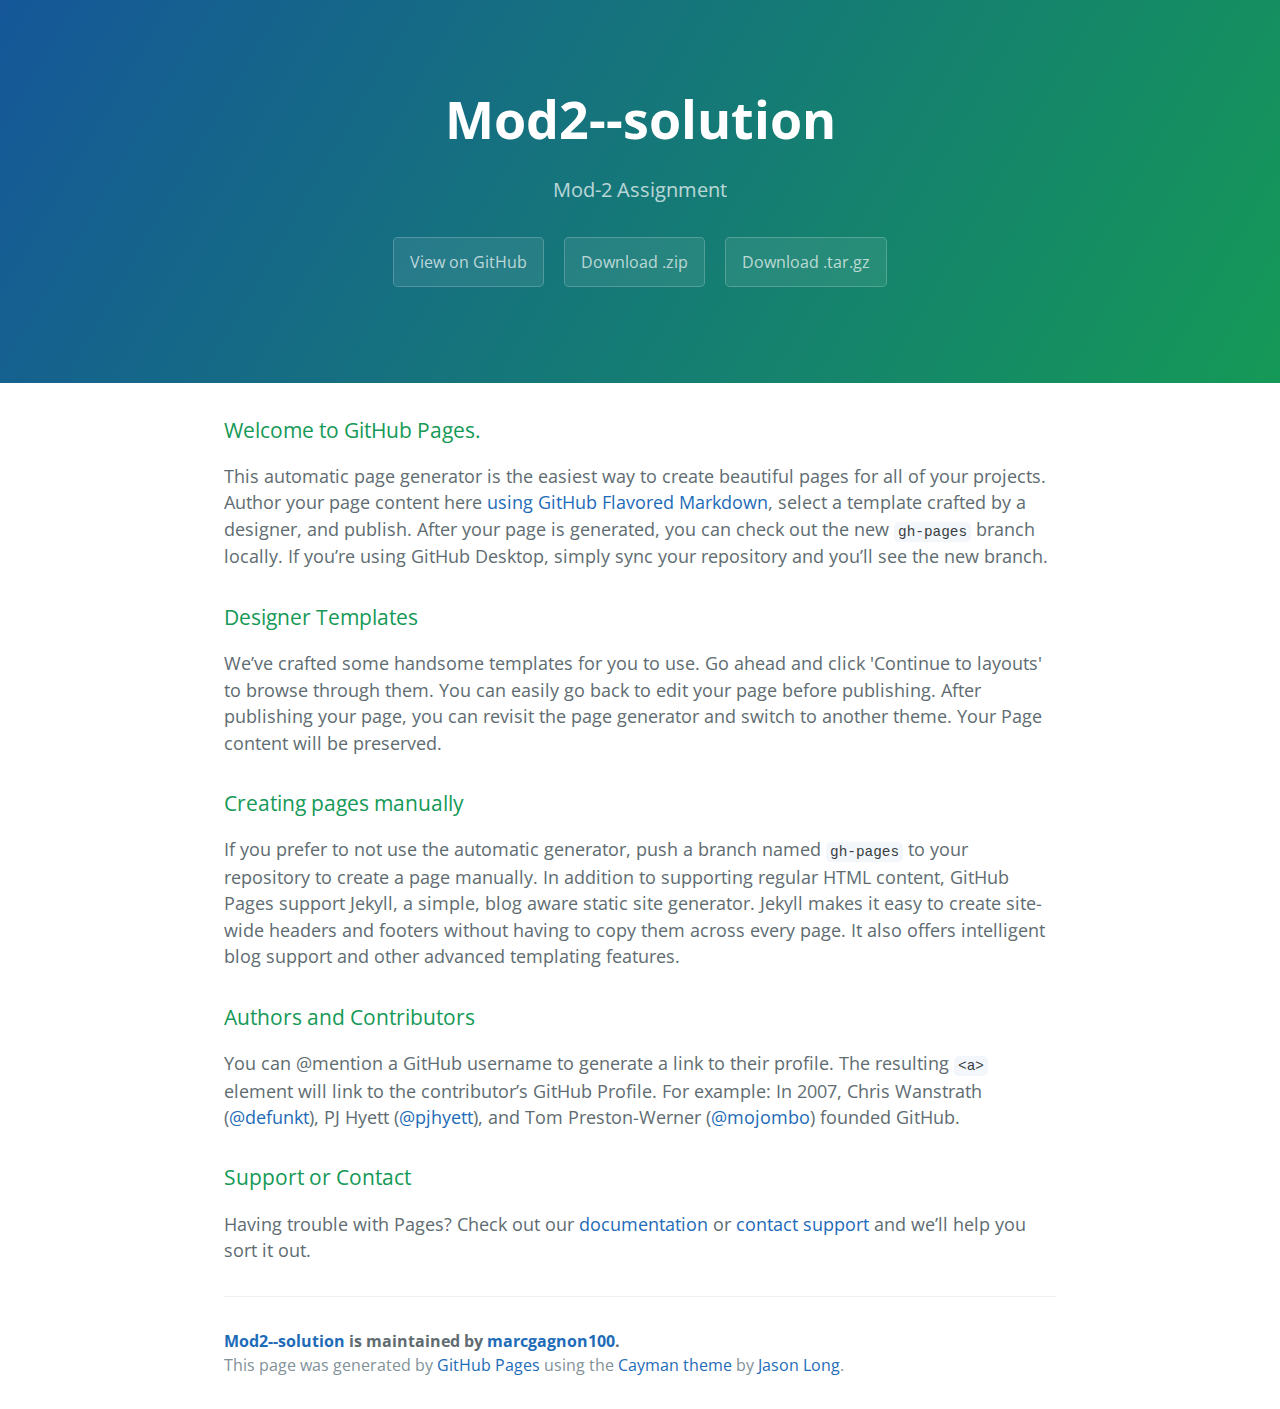
<file: index.html>
<!DOCTYPE html>
<html lang="en-us">
  <head>
    <meta charset="UTF-8">
    <title>Mod2--solution by marcgagnon100</title>
    <meta name="viewport" content="width=device-width, initial-scale=1">
    <link rel="stylesheet" type="text/css" href="stylesheets/normalize.css" media="screen">
    <link href='https://fonts.googleapis.com/css?family=Open+Sans:400,700' rel='stylesheet' type='text/css'>
    <link rel="stylesheet" type="text/css" href="stylesheets/stylesheet.css" media="screen">
    <link rel="stylesheet" type="text/css" href="stylesheets/github-light.css" media="screen">
  </head>
  <body>
    <section class="page-header">
      <h1 class="project-name">Mod2--solution</h1>
      <h2 class="project-tagline">Mod-2 Assignment</h2>
      <a href="https://github.com/marcgagnon100/Mod2--Solution" class="btn">View on GitHub</a>
      <a href="https://github.com/marcgagnon100/Mod2--Solution/zipball/master" class="btn">Download .zip</a>
      <a href="https://github.com/marcgagnon100/Mod2--Solution/tarball/master" class="btn">Download .tar.gz</a>
    </section>

    <section class="main-content">
      <h3>
<a id="welcome-to-github-pages" class="anchor" href="#welcome-to-github-pages" aria-hidden="true"><span aria-hidden="true" class="octicon octicon-link"></span></a>Welcome to GitHub Pages.</h3>

<p>This automatic page generator is the easiest way to create beautiful pages for all of your projects. Author your page content here <a href="https://guides.github.com/features/mastering-markdown/">using GitHub Flavored Markdown</a>, select a template crafted by a designer, and publish. After your page is generated, you can check out the new <code>gh-pages</code> branch locally. If you’re using GitHub Desktop, simply sync your repository and you’ll see the new branch.</p>

<h3>
<a id="designer-templates" class="anchor" href="#designer-templates" aria-hidden="true"><span aria-hidden="true" class="octicon octicon-link"></span></a>Designer Templates</h3>

<p>We’ve crafted some handsome templates for you to use. Go ahead and click 'Continue to layouts' to browse through them. You can easily go back to edit your page before publishing. After publishing your page, you can revisit the page generator and switch to another theme. Your Page content will be preserved.</p>

<h3>
<a id="creating-pages-manually" class="anchor" href="#creating-pages-manually" aria-hidden="true"><span aria-hidden="true" class="octicon octicon-link"></span></a>Creating pages manually</h3>

<p>If you prefer to not use the automatic generator, push a branch named <code>gh-pages</code> to your repository to create a page manually. In addition to supporting regular HTML content, GitHub Pages support Jekyll, a simple, blog aware static site generator. Jekyll makes it easy to create site-wide headers and footers without having to copy them across every page. It also offers intelligent blog support and other advanced templating features.</p>

<h3>
<a id="authors-and-contributors" class="anchor" href="#authors-and-contributors" aria-hidden="true"><span aria-hidden="true" class="octicon octicon-link"></span></a>Authors and Contributors</h3>

<p>You can @mention a GitHub username to generate a link to their profile. The resulting <code>&lt;a&gt;</code> element will link to the contributor’s GitHub Profile. For example: In 2007, Chris Wanstrath (<a href="https://github.com/defunkt" class="user-mention">@defunkt</a>), PJ Hyett (<a href="https://github.com/pjhyett" class="user-mention">@pjhyett</a>), and Tom Preston-Werner (<a href="https://github.com/mojombo" class="user-mention">@mojombo</a>) founded GitHub.</p>

<h3>
<a id="support-or-contact" class="anchor" href="#support-or-contact" aria-hidden="true"><span aria-hidden="true" class="octicon octicon-link"></span></a>Support or Contact</h3>

<p>Having trouble with Pages? Check out our <a href="https://help.github.com/pages">documentation</a> or <a href="https://github.com/contact">contact support</a> and we’ll help you sort it out.</p>

      <footer class="site-footer">
        <span class="site-footer-owner"><a href="https://github.com/marcgagnon100/Mod2--Solution">Mod2--solution</a> is maintained by <a href="https://github.com/marcgagnon100">marcgagnon100</a>.</span>

        <span class="site-footer-credits">This page was generated by <a href="https://pages.github.com">GitHub Pages</a> using the <a href="https://github.com/jasonlong/cayman-theme">Cayman theme</a> by <a href="https://twitter.com/jasonlong">Jason Long</a>.</span>
      </footer>

    </section>

  
  </body>
</html>
</file>
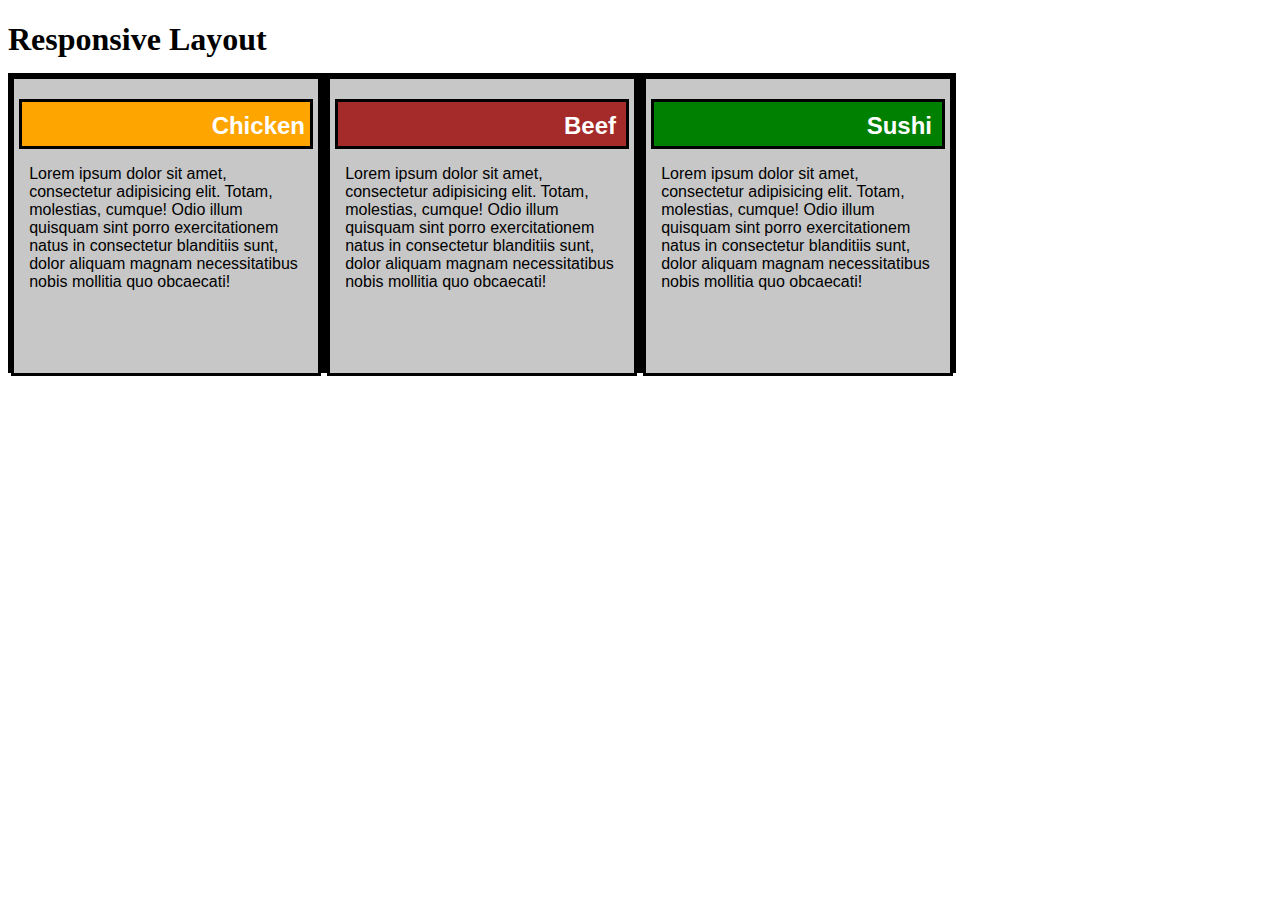
<file: site/index.html>
<!DOCTYPE html>
<html>
<head>
<meta charset="utf-8">
<meta name="viewport" content="width=device-width, initial-scale=1">
<link rel="stylesheet" type="text/css" href="css\mystyles.css">
<title>Responsive Layout</title>
</head>
<body>
<h1>Responsive Layout</h1>

<div class="row">
  <div class="col-lg-3 col-md-6">
     <div class="section">                    
      <h2 class="chicken">Chicken</h2>
      <p>Lorem ipsum dolor sit amet, consectetur adipisicing elit. Totam, molestias, cumque! Odio illum quisquam sint porro exercitationem natus in consectetur blanditiis sunt, dolor aliquam magnam necessitatibus nobis mollitia quo obcaecati!</p>
     </div>
  </div>
  <div class="col-lg-3 col-md-6">
     <div class="section">                    
      <h2 class="beef">Beef</h2>
      <p>Lorem ipsum dolor sit amet, consectetur adipisicing elit. Totam, molestias, cumque! Odio illum quisquam sint porro exercitationem natus in consectetur blanditiis sunt, dolor aliquam magnam necessitatibus nobis mollitia quo obcaecati!</p>
     </div>
  </div>
  <div class="col-lg-3 col-md-6">
     <div class="section"> 
	  <h2 class="sushi">Sushi</h2>
      <p>Lorem ipsum dolor sit amet, consectetur adipisicing elit. Totam, molestias, cumque! Odio illum quisquam sint porro exercitationem natus in consectetur blanditiis sunt, dolor aliquam magnam necessitatibus nobis mollitia quo obcaecati!</p>
     </div>
  </div>
</div>
</body>
</html>
</file>
<file: stylesheets/stylesheet.css>
* {
  box-sizing: border-box; }

body {
  padding: 0;
  margin: 0;
  font-family: "Open Sans", "Helvetica Neue", Helvetica, Arial, sans-serif;
  font-size: 16px;
  line-height: 1.5;
  color: #606c71; }

a {
  color: #1e6bb8;
  text-decoration: none; }
  a:hover {
    text-decoration: underline; }

.btn {
  display: inline-block;
  margin-bottom: 1rem;
  color: rgba(255, 255, 255, 0.7);
  background-color: rgba(255, 255, 255, 0.08);
  border-color: rgba(255, 255, 255, 0.2);
  border-style: solid;
  border-width: 1px;
  border-radius: 0.3rem;
  transition: color 0.2s, background-color 0.2s, border-color 0.2s; }
  .btn + .btn {
    margin-left: 1rem; }

.btn:hover {
  color: rgba(255, 255, 255, 0.8);
  text-decoration: none;
  background-color: rgba(255, 255, 255, 0.2);
  border-color: rgba(255, 255, 255, 0.3); }

@media screen and (min-width: 64em) {
  .btn {
    padding: 0.75rem 1rem; } }

@media screen and (min-width: 42em) and (max-width: 64em) {
  .btn {
    padding: 0.6rem 0.9rem;
    font-size: 0.9rem; } }

@media screen and (max-width: 42em) {
  .btn {
    display: block;
    width: 100%;
    padding: 0.75rem;
    font-size: 0.9rem; }
    .btn + .btn {
      margin-top: 1rem;
      margin-left: 0; } }

.page-header {
  color: #fff;
  text-align: center;
  background-color: #159957;
  background-image: linear-gradient(120deg, #155799, #159957); }

@media screen and (min-width: 64em) {
  .page-header {
    padding: 5rem 6rem; } }

@media screen and (min-width: 42em) and (max-width: 64em) {
  .page-header {
    padding: 3rem 4rem; } }

@media screen and (max-width: 42em) {
  .page-header {
    padding: 2rem 1rem; } }

.project-name {
  margin-top: 0;
  margin-bottom: 0.1rem; }

@media screen and (min-width: 64em) {
  .project-name {
    font-size: 3.25rem; } }

@media screen and (min-width: 42em) and (max-width: 64em) {
  .project-name {
    font-size: 2.25rem; } }

@media screen and (max-width: 42em) {
  .project-name {
    font-size: 1.75rem; } }

.project-tagline {
  margin-bottom: 2rem;
  font-weight: normal;
  opacity: 0.7; }

@media screen and (min-width: 64em) {
  .project-tagline {
    font-size: 1.25rem; } }

@media screen and (min-width: 42em) and (max-width: 64em) {
  .project-tagline {
    font-size: 1.15rem; } }

@media screen and (max-width: 42em) {
  .project-tagline {
    font-size: 1rem; } }

.main-content :first-child {
  margin-top: 0; }
.main-content img {
  max-width: 100%; }
.main-content h1, .main-content h2, .main-content h3, .main-content h4, .main-content h5, .main-content h6 {
  margin-top: 2rem;
  margin-bottom: 1rem;
  font-weight: normal;
  color: #159957; }
.main-content p {
  margin-bottom: 1em; }
.main-content code {
  padding: 2px 4px;
  font-family: Consolas, "Liberation Mono", Menlo, Courier, monospace;
  font-size: 0.9rem;
  color: #383e41;
  background-color: #f3f6fa;
  border-radius: 0.3rem; }
.main-content pre {
  padding: 0.8rem;
  margin-top: 0;
  margin-bottom: 1rem;
  font: 1rem Consolas, "Liberation Mono", Menlo, Courier, monospace;
  color: #567482;
  word-wrap: normal;
  background-color: #f3f6fa;
  border: solid 1px #dce6f0;
  border-radius: 0.3rem; }
  .main-content pre > code {
    padding: 0;
    margin: 0;
    font-size: 0.9rem;
    color: #567482;
    word-break: normal;
    white-space: pre;
    background: transparent;
    border: 0; }
.main-content .highlight {
  margin-bottom: 1rem; }
  .main-content .highlight pre {
    margin-bottom: 0;
    word-break: normal; }
.main-content .highlight pre, .main-content pre {
  padding: 0.8rem;
  overflow: auto;
  font-size: 0.9rem;
  line-height: 1.45;
  border-radius: 0.3rem; }
.main-content pre code, .main-content pre tt {
  display: inline;
  max-width: initial;
  padding: 0;
  margin: 0;
  overflow: initial;
  line-height: inherit;
  word-wrap: normal;
  background-color: transparent;
  border: 0; }
  .main-content pre code:before, .main-content pre code:after, .main-content pre tt:before, .main-content pre tt:after {
    content: normal; }
.main-content ul, .main-content ol {
  margin-top: 0; }
.main-content blockquote {
  padding: 0 1rem;
  margin-left: 0;
  color: #819198;
  border-left: 0.3rem solid #dce6f0; }
  .main-content blockquote > :first-child {
    margin-top: 0; }
  .main-content blockquote > :last-child {
    margin-bottom: 0; }
.main-content table {
  display: block;
  width: 100%;
  overflow: auto;
  word-break: normal;
  word-break: keep-all; }
  .main-content table th {
    font-weight: bold; }
  .main-content table th, .main-content table td {
    padding: 0.5rem 1rem;
    border: 1px solid #e9ebec; }
.main-content dl {
  padding: 0; }
  .main-content dl dt {
    padding: 0;
    margin-top: 1rem;
    font-size: 1rem;
    font-weight: bold; }
  .main-content dl dd {
    padding: 0;
    margin-bottom: 1rem; }
.main-content hr {
  height: 2px;
  padding: 0;
  margin: 1rem 0;
  background-color: #eff0f1;
  border: 0; }

@media screen and (min-width: 64em) {
  .main-content {
    max-width: 64rem;
    padding: 2rem 6rem;
    margin: 0 auto;
    font-size: 1.1rem; } }

@media screen and (min-width: 42em) and (max-width: 64em) {
  .main-content {
    padding: 2rem 4rem;
    font-size: 1.1rem; } }

@media screen and (max-width: 42em) {
  .main-content {
    padding: 2rem 1rem;
    font-size: 1rem; } }

.site-footer {
  padding-top: 2rem;
  margin-top: 2rem;
  border-top: solid 1px #eff0f1; }

.site-footer-owner {
  display: block;
  font-weight: bold; }

.site-footer-credits {
  color: #819198; }

@media screen and (min-width: 64em) {
  .site-footer {
    font-size: 1rem; } }

@media screen and (min-width: 42em) and (max-width: 64em) {
  .site-footer {
    font-size: 1rem; } }

@media screen and (max-width: 42em) {
  .site-footer {
    font-size: 0.9rem; } }
</file>
<file: stylesheets/github-light.css>
/*
The MIT License (MIT)

Copyright (c) 2016 GitHub, Inc.

Permission is hereby granted, free of charge, to any person obtaining a copy
of this software and associated documentation files (the "Software"), to deal
in the Software without restriction, including without limitation the rights
to use, copy, modify, merge, publish, distribute, sublicense, and/or sell
copies of the Software, and to permit persons to whom the Software is
furnished to do so, subject to the following conditions:

The above copyright notice and this permission notice shall be included in all
copies or substantial portions of the Software.

THE SOFTWARE IS PROVIDED "AS IS", WITHOUT WARRANTY OF ANY KIND, EXPRESS OR
IMPLIED, INCLUDING BUT NOT LIMITED TO THE WARRANTIES OF MERCHANTABILITY,
FITNESS FOR A PARTICULAR PURPOSE AND NONINFRINGEMENT. IN NO EVENT SHALL THE
AUTHORS OR COPYRIGHT HOLDERS BE LIABLE FOR ANY CLAIM, DAMAGES OR OTHER
LIABILITY, WHETHER IN AN ACTION OF CONTRACT, TORT OR OTHERWISE, ARISING FROM,
OUT OF OR IN CONNECTION WITH THE SOFTWARE OR THE USE OR OTHER DEALINGS IN THE
SOFTWARE.

*/

.pl-c /* comment */ {
  color: #969896;
}

.pl-c1 /* constant, variable.other.constant, support, meta.property-name, support.constant, support.variable, meta.module-reference, markup.raw, meta.diff.header */,
.pl-s .pl-v /* string variable */ {
  color: #0086b3;
}

.pl-e /* entity */,
.pl-en /* entity.name */ {
  color: #795da3;
}

.pl-smi /* variable.parameter.function, storage.modifier.package, storage.modifier.import, storage.type.java, variable.other */,
.pl-s .pl-s1 /* string source */ {
  color: #333;
}

.pl-ent /* entity.name.tag */ {
  color: #63a35c;
}

.pl-k /* keyword, storage, storage.type */ {
  color: #a71d5d;
}

.pl-s /* string */,
.pl-pds /* punctuation.definition.string, string.regexp.character-class */,
.pl-s .pl-pse .pl-s1 /* string punctuation.section.embedded source */,
.pl-sr /* string.regexp */,
.pl-sr .pl-cce /* string.regexp constant.character.escape */,
.pl-sr .pl-sre /* string.regexp source.ruby.embedded */,
.pl-sr .pl-sra /* string.regexp string.regexp.arbitrary-repitition */ {
  color: #183691;
}

.pl-v /* variable */ {
  color: #ed6a43;
}

.pl-id /* invalid.deprecated */ {
  color: #b52a1d;
}

.pl-ii /* invalid.illegal */ {
  color: #f8f8f8;
  background-color: #b52a1d;
}

.pl-sr .pl-cce /* string.regexp constant.character.escape */ {
  font-weight: bold;
  color: #63a35c;
}

.pl-ml /* markup.list */ {
  color: #693a17;
}

.pl-mh /* markup.heading */,
.pl-mh .pl-en /* markup.heading entity.name */,
.pl-ms /* meta.separator */ {
  font-weight: bold;
  color: #1d3e81;
}

.pl-mq /* markup.quote */ {
  color: #008080;
}

.pl-mi /* markup.italic */ {
  font-style: italic;
  color: #333;
}

.pl-mb /* markup.bold */ {
  font-weight: bold;
  color: #333;
}

.pl-md /* markup.deleted, meta.diff.header.from-file */ {
  color: #bd2c00;
  background-color: #ffecec;
}

.pl-mi1 /* markup.inserted, meta.diff.header.to-file */ {
  color: #55a532;
  background-color: #eaffea;
}

.pl-mdr /* meta.diff.range */ {
  font-weight: bold;
  color: #795da3;
}

.pl-mo /* meta.output */ {
  color: #1d3e81;
}
</file>
